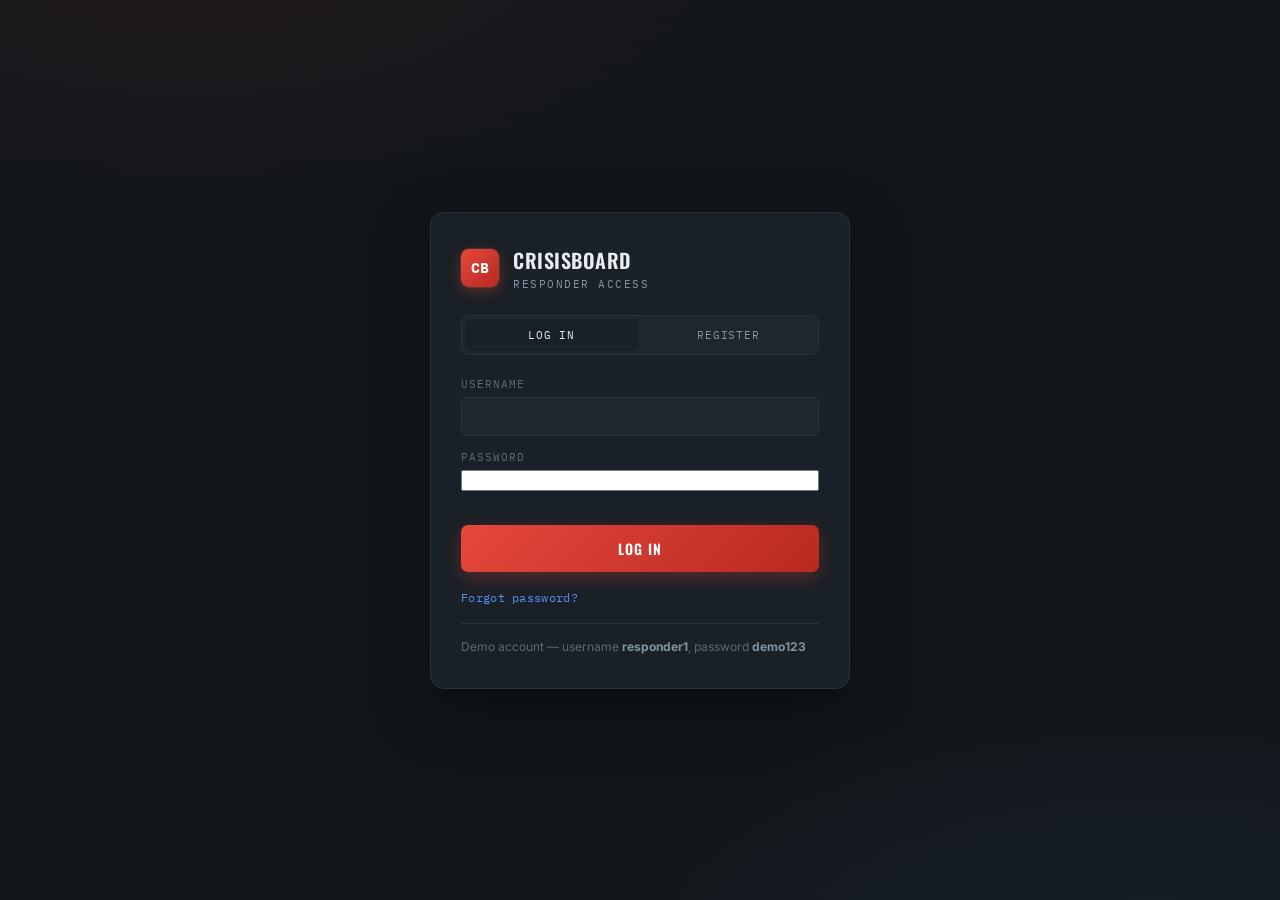
<file: index.html>
<!DOCTYPE html>
<html lang="en">
<head>
<meta charset="UTF-8">
<meta name="viewport" content="width=device-width, initial-scale=1.0">
<title>CrisisBoard — Emergency Resource Coordination</title>
<link rel="preconnect" href="https://fonts.googleapis.com">
<link rel="preconnect" href="https://fonts.gstatic.com" crossorigin>
<link href="https://fonts.googleapis.com/css2?family=Oswald:wght@400;500;600;700&family=IBM+Plex+Mono:wght@400;500;600;700&family=Inter:wght@400;500;600&display=swap" rel="stylesheet">
<link rel="stylesheet" href="style.css">
</head>
<body>
<div class="scan"></div>

<!-- ===================== AUTH SCREEN ===================== -->
<div id="authScreen" class="auth-screen">
  <div class="auth-card">
    <div class="auth-brand">
      <div class="brand-mark">CB</div>
      <div>
        <h1>CrisisBoard</h1>
        <span class="sub">Responder Access</span>
      </div>
    </div>

    <div class="auth-tabs" id="authTabs">
      <button type="button" class="auth-tab active" data-view="login">Log In</button>
      <button type="button" class="auth-tab" data-view="register">Register</button>
    </div>

    <!-- LOGIN VIEW -->
    <form id="loginForm" class="auth-view active" data-view="login">
      <label for="loginUsername">Username</label>
      <input type="text" id="loginUsername" autocomplete="username" required>

      <label for="loginPassword">Password</label>
      <input type="password" id="loginPassword" autocomplete="current-password" required>

      <div class="auth-msg" id="loginMsg"></div>

      <button type="submit" class="submit-btn">Log In</button>
      <button type="button" class="auth-link" data-view="forgot">Forgot password?</button>
      <div class="auth-hint">Demo account — username <b>responder1</b>, password <b>demo123</b></div>
    </form>

    <!-- REGISTER VIEW -->
    <form id="registerForm" class="auth-view" data-view="register">
      <label for="regFullName">Full Name</label>
      <input type="text" id="regFullName" autocomplete="name" required>

      <label for="regEmail">Email</label>
      <input type="email" id="regEmail" autocomplete="email" required>

      <label for="regUsername">Username</label>
      <input type="text" id="regUsername" autocomplete="username" required>

      <label for="regPassword">Password</label>
      <input type="password" id="regPassword" autocomplete="new-password" minlength="6" required>

      <label for="regConfirm">Confirm Password</label>
      <input type="password" id="regConfirm" autocomplete="new-password" minlength="6" required>

      <div class="auth-msg" id="registerMsg"></div>

      <button type="submit" class="submit-btn">Register as Responder</button>
      <div class="auth-hint">Already registered? Use the Log In tab above.</div>
    </form>

    <!-- FORGOT PASSWORD VIEW: step 1 (email lookup) -->
    <form id="forgotEmailForm" class="auth-view" data-view="forgot">
      <label for="forgotEmail">Registered Email</label>
      <input type="email" id="forgotEmail" autocomplete="email" required>

      <div class="auth-msg" id="forgotEmailMsg"></div>

      <button type="submit" class="submit-btn">Find Account</button>
      <button type="button" class="auth-link" data-view="login">Back to Log In</button>
    </form>

    <!-- FORGOT PASSWORD VIEW: step 2 (set new password) -->
    <form id="resetPasswordForm" class="auth-view" data-view="reset">
      <div class="auth-hint" id="resetForUser"></div>

      <label for="resetPassword">New Password</label>
      <input type="password" id="resetPassword" autocomplete="new-password" minlength="6" required>

      <label for="resetConfirm">Confirm New Password</label>
      <input type="password" id="resetConfirm" autocomplete="new-password" minlength="6" required>

      <div class="auth-msg" id="resetMsg"></div>

      <button type="submit" class="submit-btn">Set New Password</button>
      <button type="button" class="auth-link" data-view="login">Back to Log In</button>
    </form>
  </div>
</div>

<!-- ===================== MAIN APP ===================== -->
<div id="appRoot" class="app-root">

<header>
  <div class="brand">
    <div class="brand-mark">CB</div>
    <div>
      <h1>CrisisBoard</h1>
      <span class="sub">Emergency Resource Coordination</span>
    </div>
  </div>
  <div class="header-right">
    <div class="responder-badge">
      <span class="live-dot"></span>
      <span id="responderName">—</span>
      <button type="button" id="logoutBtn" class="logout-btn">Log Out</button>
    </div>
    <div class="clock">SESSION ACTIVE — <b id="clockTime">--:--:--</b></div>
  </div>
</header>

<div class="stats">
  <div class="stat active"><div class="label">Active Requests</div><div class="value" id="statActive">0</div></div>
  <div class="stat resolved"><div class="label">Resolved</div><div class="value" id="statResolved">0</div></div>
  <div class="stat people"><div class="label">People Affected (Active)</div><div class="value" id="statPeople">0</div></div>
  <div class="stat"><div class="label">Highest Priority</div><div class="value" id="statTop">—</div></div>
</div>

<main>
  <section class="form-panel">
    <h2>New Request</h2>
    <form id="reqForm">
      <label for="location">Location</label>
      <input type="text" id="location" placeholder="e.g. Block 4, Riverside Colony" required>

      <label for="people">People Affected</label>
      <input type="number" id="people" min="1" value="1" required>

      <label for="nameInput">Names of People Affected <span class="opt">(optional, if known)</span></label>
      <div class="name-input-row">
        <input type="text" id="nameInput" placeholder="Full name">
        <select id="bloodInput">
          <option value="">Blood type</option>
          <option>A+</option><option>A-</option>
          <option>B+</option><option>B-</option>
          <option>AB+</option><option>AB-</option>
          <option>O+</option><option>O-</option>
          <option value="Unknown">Unknown</option>
        </select>
        <button type="button" id="addNameBtn" class="add-name-btn">Add</button>
      </div>
      <div class="name-chips" id="nameChips"></div>
      <div class="form-hint" id="nameCountHint"></div>

      <label for="type">Assistance Type</label>
      <select id="type">
        <option value="Medical">Medical</option>
        <option value="Rescue">Rescue</option>
        <option value="Shelter">Shelter</option>
        <option value="Food">Food</option>
        <option value="Transport">Transport</option>
      </select>

      <label>Urgency Level</label>
      <div class="urgency-row" id="urgencyRow">
        <div class="urgency-opt" data-level="low">Low</div>
        <div class="urgency-opt" data-level="medium">Medium</div>
        <div class="urgency-opt sel" data-level="high">High</div>
        <div class="urgency-opt" data-level="critical">Critical</div>
      </div>

      <button type="submit" class="submit-btn">Log Request</button>
      <div class="form-hint">Priority score weighs urgency level, people affected, and assistance type. Requests re-rank automatically as new ones come in.</div>
    </form>
  </section>

  <section class="board">
    <div class="board-head">
      <h2>Ranked Requests</h2>
      <div class="tabs">
        <button class="tab active" data-tab="active">Active</button>
        <button class="tab" data-tab="resolved">Resolved</button>
      </div>
    </div>
    <div class="cards" id="cards"></div>
  </section>
</main>

</div>
<!-- /appRoot -->

<script src="auth.js"></script>
<script src="script.js"></script>
</body>
</html>
</file>
<file: style.css>
:root{
  --bg:#12161a;
  --panel:#1a2027;
  --panel-2:#1f262e;
  --line:#2a323b;
  --text:#e9edf0;
  --muted:#8593a0;
  --muted-2:#5c6874;
  --critical:#e6473c;
  --high:#ef9a45;
  --medium:#e3c23f;
  --low:#49a887;
  --accent:#5b8def;
}
*{box-sizing:border-box;}
html,body{margin:0;padding:0;}
body{
  background:
    radial-gradient(1200px 600px at 90% -10%, rgba(91,141,239,0.07), transparent 60%),
    var(--bg);
  color:var(--text);
  font-family:'Inter',sans-serif;
  min-height:100vh;
}
::selection{background:var(--accent);color:#fff;}
.scan{
  position:fixed; inset:0; pointer-events:none; z-index:50;
  background:repeating-linear-gradient(to bottom, rgba(255,255,255,0.012) 0px, rgba(255,255,255,0.012) 1px, transparent 1px, transparent 3px);
  opacity:.5;
}

header{
  display:flex; align-items:center; justify-content:space-between;
  padding:22px 32px; border-bottom:1px solid var(--line);
  background:linear-gradient(180deg, var(--panel), rgba(26,32,39,0.4));
  position:sticky; top:0; z-index:10; backdrop-filter:blur(6px);
}
.brand{display:flex; align-items:center; gap:14px;}
.brand-mark{
  width:38px; height:38px; border-radius:8px;
  background:linear-gradient(135deg, var(--critical), #b8291f);
  display:flex; align-items:center; justify-content:center;
  font-family:'IBM Plex Mono',monospace; font-weight:700; font-size:15px; color:#fff;
  box-shadow:0 0 0 1px rgba(255,255,255,0.08), 0 4px 14px rgba(230,71,60,0.35);
  flex-shrink:0;
}
.brand h1{
  font-family:'Oswald',sans-serif; font-weight:600; font-size:22px;
  letter-spacing:0.5px; margin:0; text-transform:uppercase;
}
.brand span.sub{
  display:block; font-family:'IBM Plex Mono',monospace; font-size:11px;
  color:var(--muted); letter-spacing:1.5px; margin-top:2px; text-transform:uppercase;
}
.clock{
  font-family:'IBM Plex Mono',monospace; font-size:13px; color:var(--muted);
  text-align:right; letter-spacing:0.5px;
}
.clock b{color:var(--text); font-weight:600;}
.live-dot{
  display:inline-block; width:7px; height:7px; border-radius:50%;
  background:var(--low); margin-right:6px; box-shadow:0 0 8px var(--low);
  animation:pulse 1.8s infinite;
}
@keyframes pulse{0%,100%{opacity:1;}50%{opacity:0.35;}}

.stats{
  display:grid; grid-template-columns:repeat(4,1fr); gap:1px;
  background:var(--line); border-bottom:1px solid var(--line);
}
.stat{
  background:var(--panel); padding:16px 24px;
}
.stat .label{
  font-family:'IBM Plex Mono',monospace; font-size:10.5px; color:var(--muted);
  text-transform:uppercase; letter-spacing:1.3px; margin-bottom:6px;
}
.stat .value{
  font-family:'Oswald',sans-serif; font-size:30px; font-weight:600; line-height:1;
}
.stat.active .value{color:var(--critical);}
.stat.resolved .value{color:var(--low);}
.stat.people .value{color:var(--accent);}

main{
  display:grid; grid-template-columns:360px 1fr; gap:0; align-items:start;
}
@media (max-width:900px){ main{grid-template-columns:1fr;} }

.form-panel{
  padding:28px; border-right:1px solid var(--line);
  position:sticky; top:129px;
}
@media (max-width:900px){ .form-panel{position:static; border-right:none; border-bottom:1px solid var(--line);} }

.form-panel h2{
  font-family:'Oswald',sans-serif; text-transform:uppercase; letter-spacing:1px;
  font-size:15px; margin:0 0 18px; color:var(--muted);
  display:flex; align-items:center; gap:8px;
}
.form-panel h2::before{content:"◆"; color:var(--critical); font-size:11px;}

label{
  display:block; font-family:'IBM Plex Mono',monospace; font-size:10.5px;
  text-transform:uppercase; letter-spacing:1px; color:var(--muted-2);
  margin:16px 0 6px;
}
label:first-of-type{margin-top:0;}
input[type=text], input[type=number], select{
  width:100%; background:var(--panel-2); border:1px solid var(--line);
  color:var(--text); padding:10px 12px; border-radius:6px;
  font-family:'Inter',sans-serif; font-size:14px; outline:none;
  transition:border-color .15s, box-shadow .15s;
}
input:focus, select:focus{
  border-color:var(--accent); box-shadow:0 0 0 3px rgba(91,141,239,0.15);
}
select{appearance:none; cursor:pointer;
  background-image:url("data:image/svg+xml,%3Csvg xmlns='http://www.w3.org/2000/svg' width='10' height='6'%3E%3Cpath d='M0 0l5 6 5-6z' fill='%238593a0'/%3E%3C/svg%3E");
  background-repeat:no-repeat; background-position:right 14px center;
}

label .opt{
  text-transform:none; color:var(--muted-2); letter-spacing:0; font-size:10.5px;
}
.name-input-row{display:flex; gap:8px;}
.name-input-row input{flex:1; min-width:0;}
.name-input-row select{flex:0 0 108px; padding-left:10px; padding-right:26px;}
.add-name-btn{
  flex-shrink:0; padding:0 16px; border-radius:6px; border:1px solid var(--line);
  background:var(--panel-2); color:var(--text); font-family:'IBM Plex Mono',monospace;
  font-size:11px; text-transform:uppercase; letter-spacing:0.6px; cursor:pointer;
}
.add-name-btn:hover{border-color:var(--accent); color:var(--accent);}
.name-input-row input:disabled, .name-input-row select:disabled, .add-name-btn:disabled{
  opacity:0.4; cursor:not-allowed;
}
.add-name-btn:disabled:hover{border-color:var(--line); color:var(--text);}
.name-chips{
  display:flex; flex-wrap:wrap; gap:6px; margin-top:8px;
}
.name-chips:empty{margin-top:0;}
.name-chip{
  display:inline-flex; align-items:center; gap:6px;
  background:rgba(91,141,239,0.12); border:1px solid rgba(91,141,239,0.35);
  color:var(--text); font-size:12.5px; padding:4px 6px 4px 10px; border-radius:20px;
}
.name-chip .blood-tag{
  font-family:'IBM Plex Mono',monospace; font-size:10.5px; font-weight:700;
  color:var(--critical); background:rgba(230,71,60,0.16);
  padding:1px 6px; border-radius:10px; letter-spacing:0.3px;
}
.name-chip button{
  background:none; border:none; color:var(--muted); cursor:pointer;
  font-size:14px; line-height:1; padding:2px 4px; border-radius:50%;
}
.name-chip button:hover{color:var(--critical); background:rgba(230,71,60,0.15);}
.name-chip .chip-label{cursor:pointer; border:none; background:none; color:inherit; font:inherit; padding:0; display:inline-flex; align-items:center; gap:6px;}
.name-chip .chip-label:hover{text-decoration:underline; text-decoration-style:dotted; text-underline-offset:2px;}

.chip-edit{
  display:inline-flex; align-items:center; gap:6px;
  background:var(--panel-2); border:1px solid var(--accent); border-radius:20px;
  padding:4px 6px 4px 10px;
}
.chip-edit input{
  border:none; background:none; color:var(--text); font-size:12.5px; padding:2px 0;
  width:110px; outline:none;
}
.chip-edit select{
  border:1px solid var(--line); background:var(--panel); color:var(--text);
  font-family:'IBM Plex Mono',monospace; font-size:10.5px; padding:2px 20px 2px 8px;
  border-radius:10px; flex:0 0 auto;
}
.chip-edit .chip-done{
  background:var(--low); border:none; color:#0d1712; width:20px; height:20px; border-radius:50%;
  display:flex; align-items:center; justify-content:center; cursor:pointer; font-size:12px; flex-shrink:0;
}

.names-line{display:flex; align-items:center; flex-wrap:wrap; gap:8px;}
.names-edit-btn{
  background:none; border:1px solid var(--line); color:var(--muted);
  font-family:'IBM Plex Mono',monospace; font-size:10px; text-transform:uppercase; letter-spacing:0.6px;
  padding:2px 8px; border-radius:10px; cursor:pointer;
}
.names-edit-btn:hover{border-color:var(--accent); color:var(--accent);}

.card-names-edit{
  margin-top:8px; padding:12px; background:var(--panel-2); border:1px solid var(--line);
  border-radius:8px; display:flex; flex-direction:column; gap:8px;
}
.card-name-row{display:flex; gap:8px; align-items:center;}
.card-name-row input[type=text]{
  flex:1; min-width:0; padding:7px 10px; font-size:13px;
  background:var(--panel); border:1px solid var(--line); border-radius:6px; color:var(--text);
}
.card-name-row select{
  flex:0 0 118px; padding:7px 24px 7px 10px; font-size:12px;
  background-color:var(--panel);
}
.card-name-row .row-remove-btn{
  flex-shrink:0; background:none; border:none; color:var(--muted); cursor:pointer;
  font-size:16px; padding:4px 6px; border-radius:50%;
}
.card-name-row .row-remove-btn:hover{color:var(--critical); background:rgba(230,71,60,0.15);}
.card-names-edit-actions{display:flex; gap:8px; margin-top:2px;}
.card-add-row-btn, .card-done-btn{
  font-family:'IBM Plex Mono',monospace; font-size:11px; text-transform:uppercase; letter-spacing:0.6px;
  padding:7px 12px; border-radius:6px; cursor:pointer;
}
.card-add-row-btn{background:var(--panel); border:1px solid var(--line); color:var(--text);}
.card-add-row-btn:hover{border-color:var(--accent); color:var(--accent);}
.card-add-row-btn:disabled{opacity:0.4; cursor:not-allowed;}
.card-add-row-btn:disabled:hover{border-color:var(--line); color:var(--text);}
.card-done-btn{background:var(--low); border:1px solid var(--low); color:#0d1712; font-weight:600;}
.card-names-limit-hint{font-size:11px; color:var(--muted-2); font-family:'IBM Plex Mono',monospace;}

/* ===================== AUTH SCREEN ===================== */
.app-root{display:none;}

.auth-screen{
  min-height:100vh; display:flex; align-items:center; justify-content:center;
  padding:32px 20px;
  background:
    radial-gradient(1000px 500px at 15% -10%, rgba(230,71,60,0.08), transparent 60%),
    radial-gradient(1000px 500px at 90% 110%, rgba(91,141,239,0.08), transparent 60%),
    var(--bg);
}
.auth-card{
  width:100%; max-width:420px; background:var(--panel); border:1px solid var(--line);
  border-radius:14px; padding:32px 30px; box-shadow:0 20px 60px rgba(0,0,0,0.4);
}
.auth-brand{display:flex; align-items:center; gap:14px; margin-bottom:24px;}
.auth-brand h1{
  font-family:'Oswald',sans-serif; font-weight:600; font-size:20px; margin:0;
  letter-spacing:0.5px; text-transform:uppercase;
}
.auth-brand .sub{
  display:block; font-family:'IBM Plex Mono',monospace; font-size:10.5px;
  color:var(--muted); letter-spacing:1.5px; margin-top:2px; text-transform:uppercase;
}

.auth-tabs{
  display:flex; gap:4px; background:var(--panel-2); padding:3px; border-radius:8px;
  border:1px solid var(--line); margin-bottom:22px;
}
.auth-tab{
  flex:1; padding:9px 0; font-family:'IBM Plex Mono',monospace; font-size:11px;
  text-transform:uppercase; letter-spacing:0.8px; color:var(--muted);
  border-radius:6px; cursor:pointer; border:none; background:none;
}
.auth-tab.active{background:var(--panel); color:var(--text);}

.auth-view{display:none; flex-direction:column;}
.auth-view.active{display:flex;}
.auth-view label{margin-top:14px;}
.auth-view label:first-of-type{margin-top:0;}

.auth-link{
  margin-top:14px; background:none; border:none; color:var(--accent);
  font-family:'IBM Plex Mono',monospace; font-size:11.5px; letter-spacing:0.3px;
  cursor:pointer; padding:4px 0; text-align:left;
}
.auth-link:hover{text-decoration:underline;}

.auth-hint{
  margin-top:14px; font-size:12px; color:var(--muted-2); line-height:1.5;
  padding-top:14px; border-top:1px solid var(--line);
}
.auth-hint b{color:var(--muted);}

.auth-msg{font-size:12.5px; margin-top:12px; min-height:0; line-height:1.4;}
.auth-msg.error{color:var(--critical);}
.auth-msg.success{color:var(--low);}

/* ===================== HEADER: responder badge ===================== */
.header-right{display:flex; align-items:center; gap:18px;}
.responder-badge{
  display:flex; align-items:center; gap:8px;
  font-family:'IBM Plex Mono',monospace; font-size:12.5px; color:var(--text);
}
.logout-btn{
  background:none; border:1px solid var(--line); color:var(--muted);
  font-family:'IBM Plex Mono',monospace; font-size:10.5px; text-transform:uppercase;
  letter-spacing:0.6px; padding:4px 10px; border-radius:6px; cursor:pointer; margin-left:4px;
}
.logout-btn:hover{border-color:var(--critical); color:var(--critical);}

.urgency-row{display:grid; grid-template-columns:repeat(4,1fr); gap:6px; margin-top:6px;}
.urgency-opt{
  padding:8px 4px; text-align:center; border-radius:6px; cursor:pointer;
  font-family:'IBM Plex Mono',monospace; font-size:11px; text-transform:uppercase;
  border:1px solid var(--line); color:var(--muted); letter-spacing:0.5px;
  transition:all .15s;
}
.urgency-opt:hover{border-color:var(--muted-2);}
.urgency-opt.sel[data-level="low"]{background:rgba(73,168,135,0.18); border-color:var(--low); color:var(--low);}
.urgency-opt.sel[data-level="medium"]{background:rgba(227,194,63,0.18); border-color:var(--medium); color:var(--medium);}
.urgency-opt.sel[data-level="high"]{background:rgba(239,154,69,0.18); border-color:var(--high); color:var(--high);}
.urgency-opt.sel[data-level="critical"]{background:rgba(230,71,60,0.18); border-color:var(--critical); color:var(--critical);}

.submit-btn{
  width:100%; margin-top:22px; padding:13px; border:none; border-radius:7px;
  background:linear-gradient(135deg, var(--critical), #b8291f); color:#fff;
  font-family:'Oswald',sans-serif; font-size:14px; letter-spacing:1px; text-transform:uppercase;
  cursor:pointer; font-weight:600; box-shadow:0 6px 18px rgba(230,71,60,0.28);
  transition:transform .1s, box-shadow .15s;
}
.submit-btn:hover{transform:translateY(-1px); box-shadow:0 8px 22px rgba(230,71,60,0.4);}
.submit-btn:active{transform:translateY(0);}
.form-hint{font-size:12px; color:var(--muted-2); margin-top:10px; line-height:1.5;}

.board{padding:28px;}
.board-head{
  display:flex; align-items:center; justify-content:space-between; margin-bottom:16px;
}
.board-head h2{
  font-family:'Oswald',sans-serif; text-transform:uppercase; letter-spacing:1px;
  font-size:15px; margin:0; color:var(--muted); display:flex; align-items:center; gap:8px;
}
.board-head h2::before{content:"◆"; color:var(--accent); font-size:11px;}
.tabs{display:flex; gap:4px; background:var(--panel-2); padding:3px; border-radius:8px; border:1px solid var(--line);}
.tab{
  padding:6px 14px; font-family:'IBM Plex Mono',monospace; font-size:11px; text-transform:uppercase;
  letter-spacing:0.8px; color:var(--muted); border-radius:6px; cursor:pointer; border:none; background:none;
}
.tab.active{background:var(--panel); color:var(--text);}

.cards{display:flex; flex-direction:column; gap:12px;}

.card{
  background:var(--panel); border:1px solid var(--line); border-radius:10px;
  padding:16px 18px; display:grid; grid-template-columns:56px 1fr auto; gap:16px;
  align-items:center; position:relative; overflow:hidden;
  animation:slideIn .3s ease;
}
@keyframes slideIn{from{opacity:0; transform:translateY(-6px);} to{opacity:1; transform:translateY(0);}}
.card::before{
  content:""; position:absolute; left:0; top:0; bottom:0; width:4px;
}
.card[data-level="critical"]::before{background:var(--critical);}
.card[data-level="high"]::before{background:var(--high);}
.card[data-level="medium"]::before{background:var(--medium);}
.card[data-level="low"]::before{background:var(--low);}
.card.resolved{opacity:0.5;}
.card.resolved .rank{background:var(--panel-2); color:var(--muted-2);}

.rank{
  font-family:'IBM Plex Mono',monospace; font-weight:700; font-size:15px;
  width:56px; height:56px; border-radius:8px; display:flex; align-items:center; justify-content:center;
  flex-direction:column; text-align:center; line-height:1.1; flex-shrink:0;
}
.rank .num{font-size:18px;}
.rank .of{font-size:9px; color:var(--muted-2); font-weight:400;}
.card[data-level="critical"] .rank{background:rgba(230,71,60,0.16); color:var(--critical);}
.card[data-level="high"] .rank{background:rgba(239,154,69,0.16); color:var(--high);}
.card[data-level="medium"] .rank{background:rgba(227,194,63,0.16); color:var(--medium);}
.card[data-level="low"] .rank{background:rgba(73,168,135,0.16); color:var(--low);}

.card-body .title-row{display:flex; align-items:baseline; gap:10px; flex-wrap:wrap;}
.card-body .req-id{font-family:'IBM Plex Mono',monospace; font-size:12px; color:var(--muted-2);}
.card-body .req-type{font-family:'Oswald',sans-serif; font-size:16px; font-weight:600; text-transform:uppercase; letter-spacing:0.3px;}
.card-body .meta{
  margin-top:6px; font-size:13px; color:var(--muted); display:flex; gap:14px; flex-wrap:wrap;
}
.card-body .meta span{display:flex; align-items:center; gap:5px;}
.names-line{
  margin-top:6px; font-size:12.5px; color:var(--muted-2);
  font-family:'IBM Plex Mono',monospace; letter-spacing:0.2px;
}
.badge{
  font-family:'IBM Plex Mono',monospace; font-size:10px; text-transform:uppercase; letter-spacing:0.8px;
  padding:2px 8px; border-radius:20px; font-weight:600;
}
.card[data-level="critical"] .badge{background:rgba(230,71,60,0.2); color:var(--critical);}
.card[data-level="high"] .badge{background:rgba(239,154,69,0.2); color:var(--high);}
.card[data-level="medium"] .badge{background:rgba(227,194,63,0.2); color:var(--medium);}
.card[data-level="low"] .badge{background:rgba(73,168,135,0.2); color:var(--low);}

.card-right{display:flex; align-items:center; gap:16px;}
.score-wrap{text-align:right;}
.score{font-family:'IBM Plex Mono',monospace; font-weight:700; font-size:22px;}
.score-label{font-size:9px; color:var(--muted-2); text-transform:uppercase; letter-spacing:1px;}
.meter{width:90px; height:5px; border-radius:3px; background:var(--panel-2); margin-top:6px; overflow:hidden;}
.meter-fill{height:100%; border-radius:3px;}
.card[data-level="critical"] .meter-fill{background:var(--critical);}
.card[data-level="high"] .meter-fill{background:var(--high);}
.card[data-level="medium"] .meter-fill{background:var(--medium);}
.card[data-level="low"] .meter-fill{background:var(--low);}

.resolve-btn{
  font-family:'IBM Plex Mono',monospace; font-size:11px; text-transform:uppercase; letter-spacing:0.6px;
  background:var(--panel-2); border:1px solid var(--line); color:var(--muted);
  padding:8px 12px; border-radius:6px; cursor:pointer; white-space:nowrap;
}
.resolve-btn:hover{border-color:var(--low); color:var(--low);}
.card.resolved .resolve-btn{visibility:hidden;}

.empty{
  text-align:center; padding:60px 20px; color:var(--muted-2);
  font-family:'IBM Plex Mono',monospace; font-size:13px; border:1px dashed var(--line); border-radius:10px;
}

@media (max-width:640px){
  .card{grid-template-columns:44px 1fr; grid-template-rows:auto auto;}
  .card-right{grid-column:1 / -1; justify-content:space-between; margin-top:10px;}
  .rank{width:44px; height:44px;}
}
</file>
